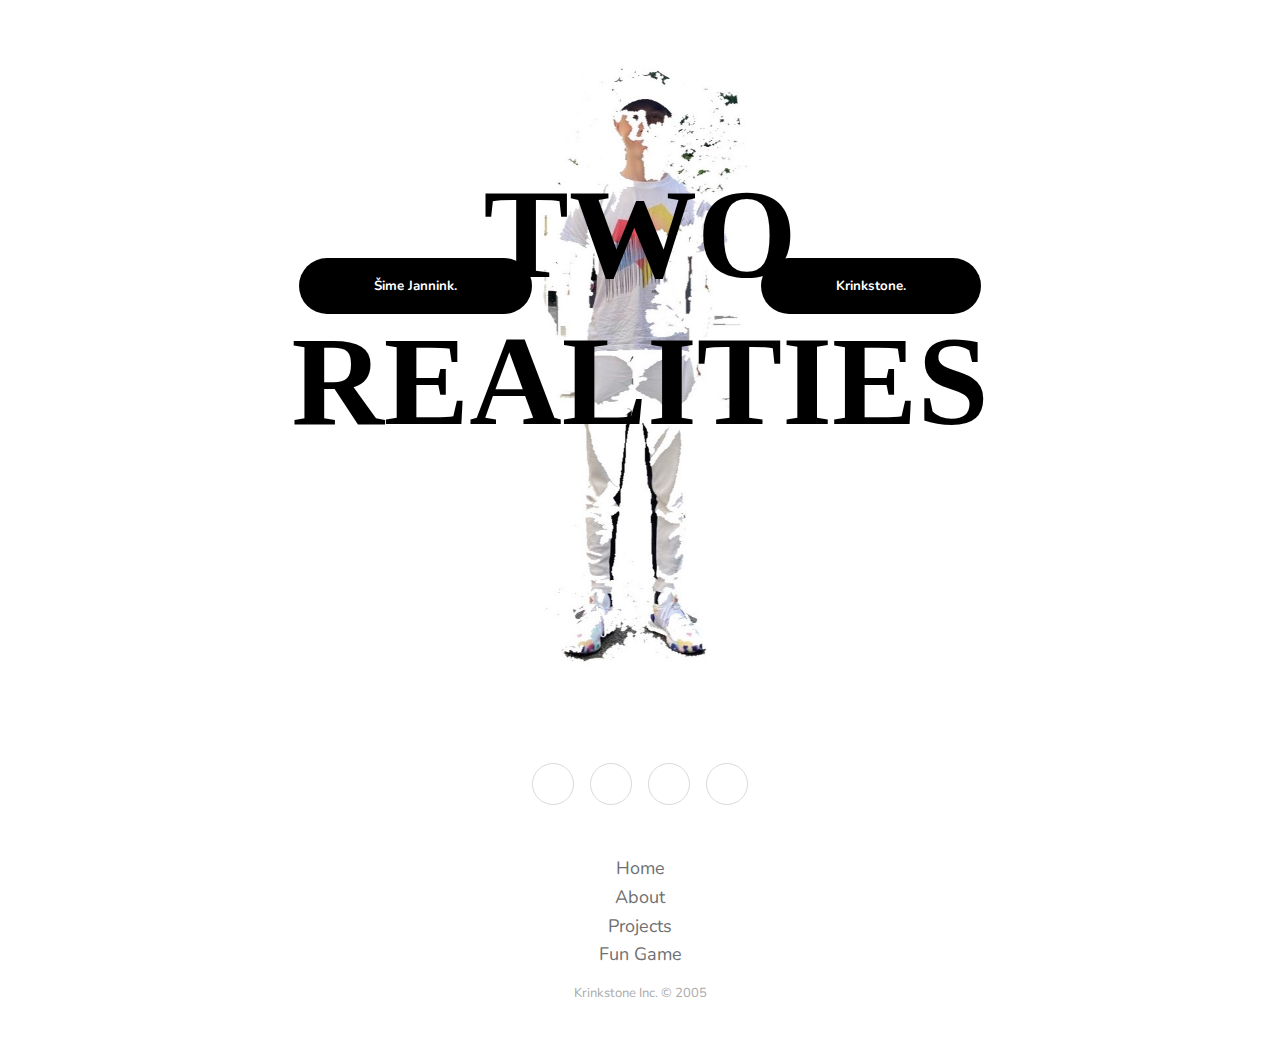
<file: HTML-CSS/AbtMe.html>
<!DOCTYPE html>
<html>
    <head>
        <link rel="preconnect" href="https://fonts.googleapis.com">
        <link rel="preconnect" href="https://fonts.gstatic.com" crossorigin>
        <link href="https://fonts.googleapis.com/css2?family=Nunito:ital,wght@0,300;1,600&display=swap" rel="stylesheet">
    </head>
<meta charset="UTF-8">
<meta name="viewport" content="width=device-width, initial-scale=1.0">
<link rel="stylesheet" href="Opmaak.css">
<title>About me</title>
<body class="body">
    <div class="container">
        <h1 class="twome">TWO REALITIES</h1>
        <img class="image" src="IMG/WhatsApp Image 2021-07-31 at 16.33.28.jpeg" style="max-width: 100%;"> 
        <button class="text" onclick="window.location.href='krinkstone.html'">  
            <div>
                <h4>Krinkstone.</h4>
            </div>
        </button>
        <button class="textosti" onclick="window.location.href='jannink.html'">
            <div>
                <h4>Šime Jannink.</h4>
            </div>
        </button>
    </div>
    <div class="footer-basic">
        <footer>
            <div class="social"><a class="twitch" href="https://www.twitch.tv/krinkstone" target=”_blank”></a><a class="discord" href="https://discord.gg/ZUAgESZXbe" target=”_blank”></a><a class="gfuel" href="https://gfuel.com/" target=”_blank”></a><a class="twitter" href="https://twitter.com/RealKrinkstone" target=”_blank”></div>
            <ul class="list-inline">
                <li class="list-inline-item"><a href="index.html">Home</a></li>
                <li class="list-inline-item"><a href="AbtMe.html">About</a></li>
                <li class="list-inline-item"><a href="portofolio.html">Projects</a></li>
                <li class="list-inline-item"><a href="Game.html">Fun Game</a></li>
            </ul>
            <p class="copyright">Krinkstone Inc. © 2005</p>
        </footer>
    </div>
</body>
</html>
</file>
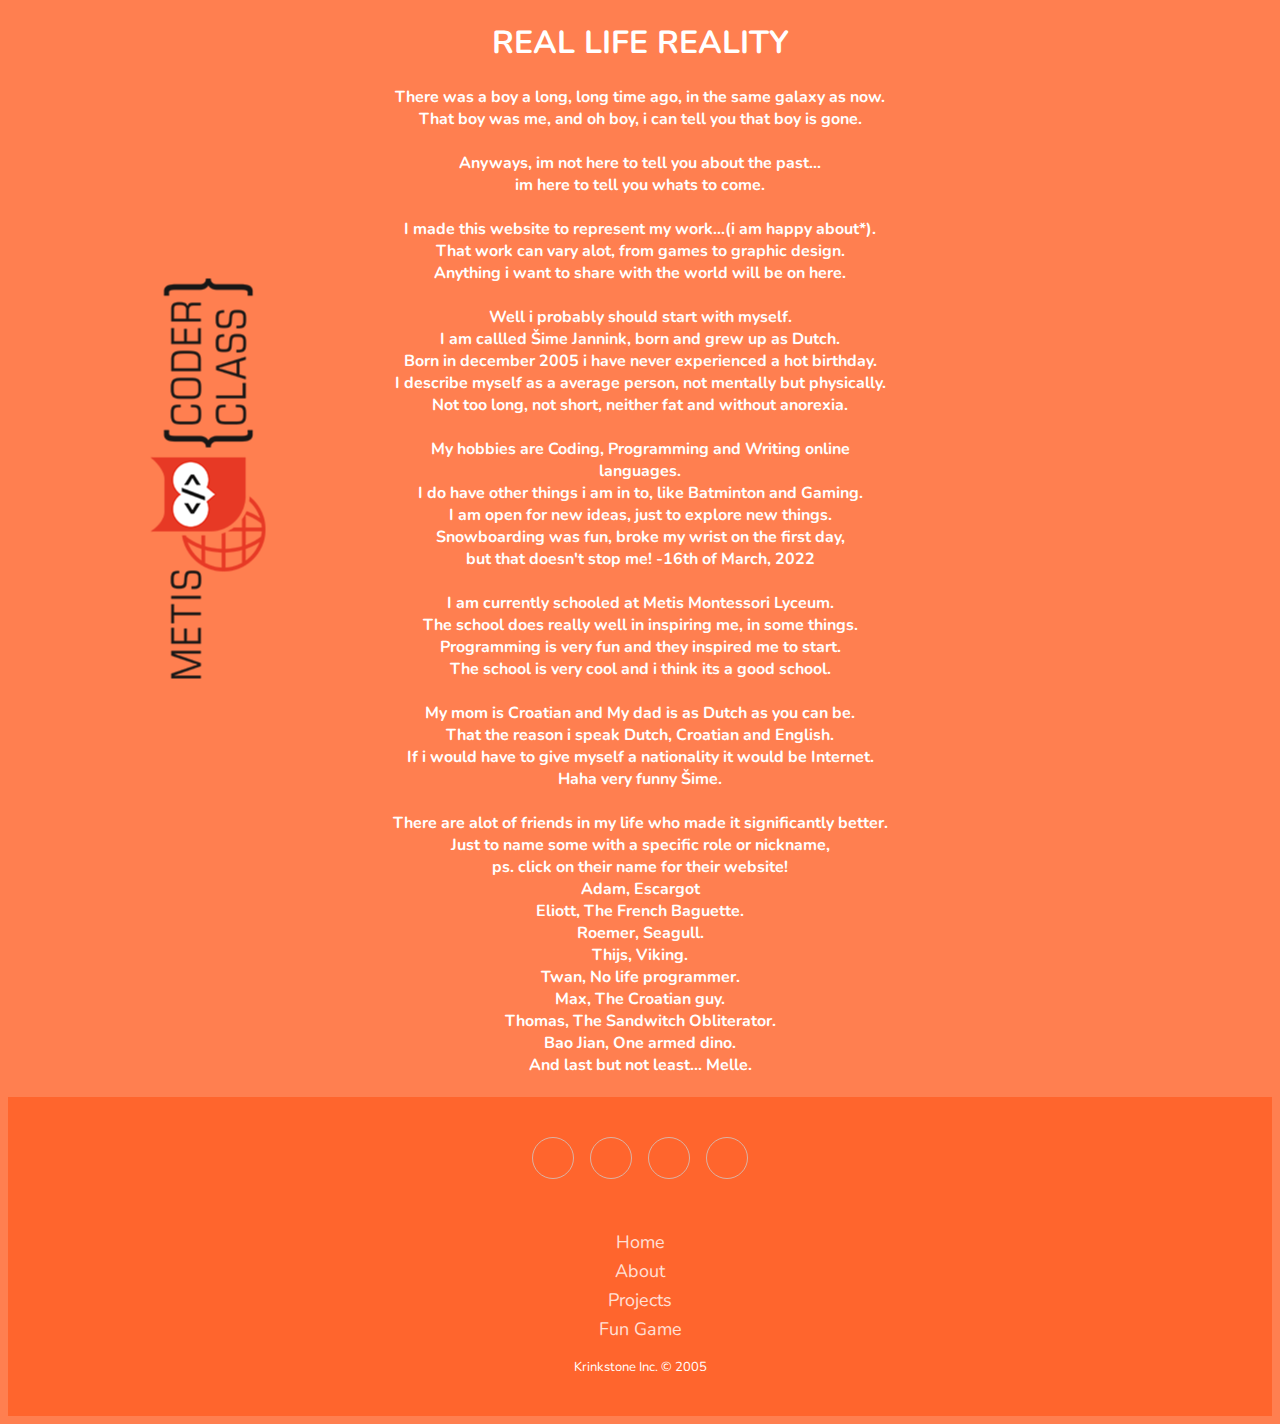
<file: HTML-CSS/jannink.html>
<!DOCTYPE html>
<html>
    <head>
        <link rel="preconnect" href="https://fonts.googleapis.com">
        <link rel="preconnect" href="https://fonts.gstatic.com" crossorigin>
        <link href="https://fonts.googleapis.com/css2?family=Nunito:ital,wght@0,300;1,600&display=swap" rel="stylesheet">
    </head>
<meta charset="UTF-8">
<meta name="viewport" content="width=device-width, initial-scale=1.0">
<link rel="stylesheet" href="Opmaak.css">
<title>jannink</title>
<body class="bodyme">
    <img class="imagethesecond" src="IMG/logo_coderclass.png""> 
    <div class="textme">
        <H1>REAL LIFE REALITY</H1>
        <h4>
            There was a boy a long, long time ago, in the same galaxy as now.<br>
            That boy was me, and oh boy, i can tell you that boy is gone.<br>
            <br>Anyways, im not here to tell you about the past...<br>
            im here to tell you whats to come.<br>   
            <br>I made this website to represent my work...(i am happy about*).<br>
            That work can vary alot, from games to graphic design.<br>
            Anything i want to share with the world will be on here.<br>
            <br>Well i probably should start with myself.<br>
            I am callled Šime Jannink, born and grew up as Dutch.<br>
            Born in december 2005 i have never experienced a hot birthday.<br>
            I describe myself as a average person, not mentally but physically.<br>
            Not too long, not short, neither fat and without anorexia.<br>
            <br>My hobbies are Coding, Programming and Writing online languages.<br>
            I do have other things i am in to, like Batminton and Gaming.<br>
            I am open for new ideas, just to explore new things.<br>
            Snowboarding was fun, broke my wrist on the first day,<br>
            but that doesn't stop me! -16th of March, 2022<br>
            <br>I am currently schooled at Metis Montessori Lyceum.<br>
            The school does really well in inspiring me, in some things.<br>
            Programming is very fun and they inspired me to start.<br>
            The school is very cool and i think its a good school.<br>
            <br>My mom is Croatian and My dad is as Dutch as you can be.<br>
            That the reason i speak Dutch, Croatian and English.<br>
            If i would have to give myself a nationality it would be Internet.<br>
            Haha very funny Šime.<br>
            <br>There are alot of friends in my life who made it significantly better.<br>
            Just to name some with a specific role or nickname,<br>
            ps. click on their name for their website!<br>
            <a href="https://AdamKlerkx.nl">Adam, Escargot</a><br>
            <a href="https://eliottdup.github.io">Eliott, The French Baguette.</a><br>
            Roemer, Seagull.<br>
            Thijs, Viking.<br>
            Twan, No life programmer.<br>
            Max, The Croatian guy.<br>
            Thomas, The Sandwitch Obliterator.<br>
            Bao Jian, One armed dino.<br>
            And last but not least... Melle.<br>
        </h4>
    </div>
    <div ID="purp", class="footer-basic">
        <footer>
            <div class="social"><a class="twitch" href="https://www.twitch.tv/krinkstone" target=”_blank”></a><a class="discord" href="https://discord.gg/ZUAgESZXbe" target=”_blank”></a><a class="gfuel" href="https://gfuel.com/" target=”_blank”></a><a class="twitter" href="https://twitter.com/RealKrinkstone" target=”_blank”></div>
            <ul class="list-inline">
                <li class="list-inline-item"><a href="index.html">Home</a></li>
                <li class="list-inline-item"><a href="AbtMe.html">About</a></li>
                <li class="list-inline-item"><a href="portofolio.html">Projects</a></li>
                <li class="list-inline-item"><a href="Game.html">Fun Game</a></li>
            </ul>
            <p ID="purp", class="copyright">Krinkstone Inc. © 2005</p>
        </footer>
    </div>
</body>
</html>
</file>
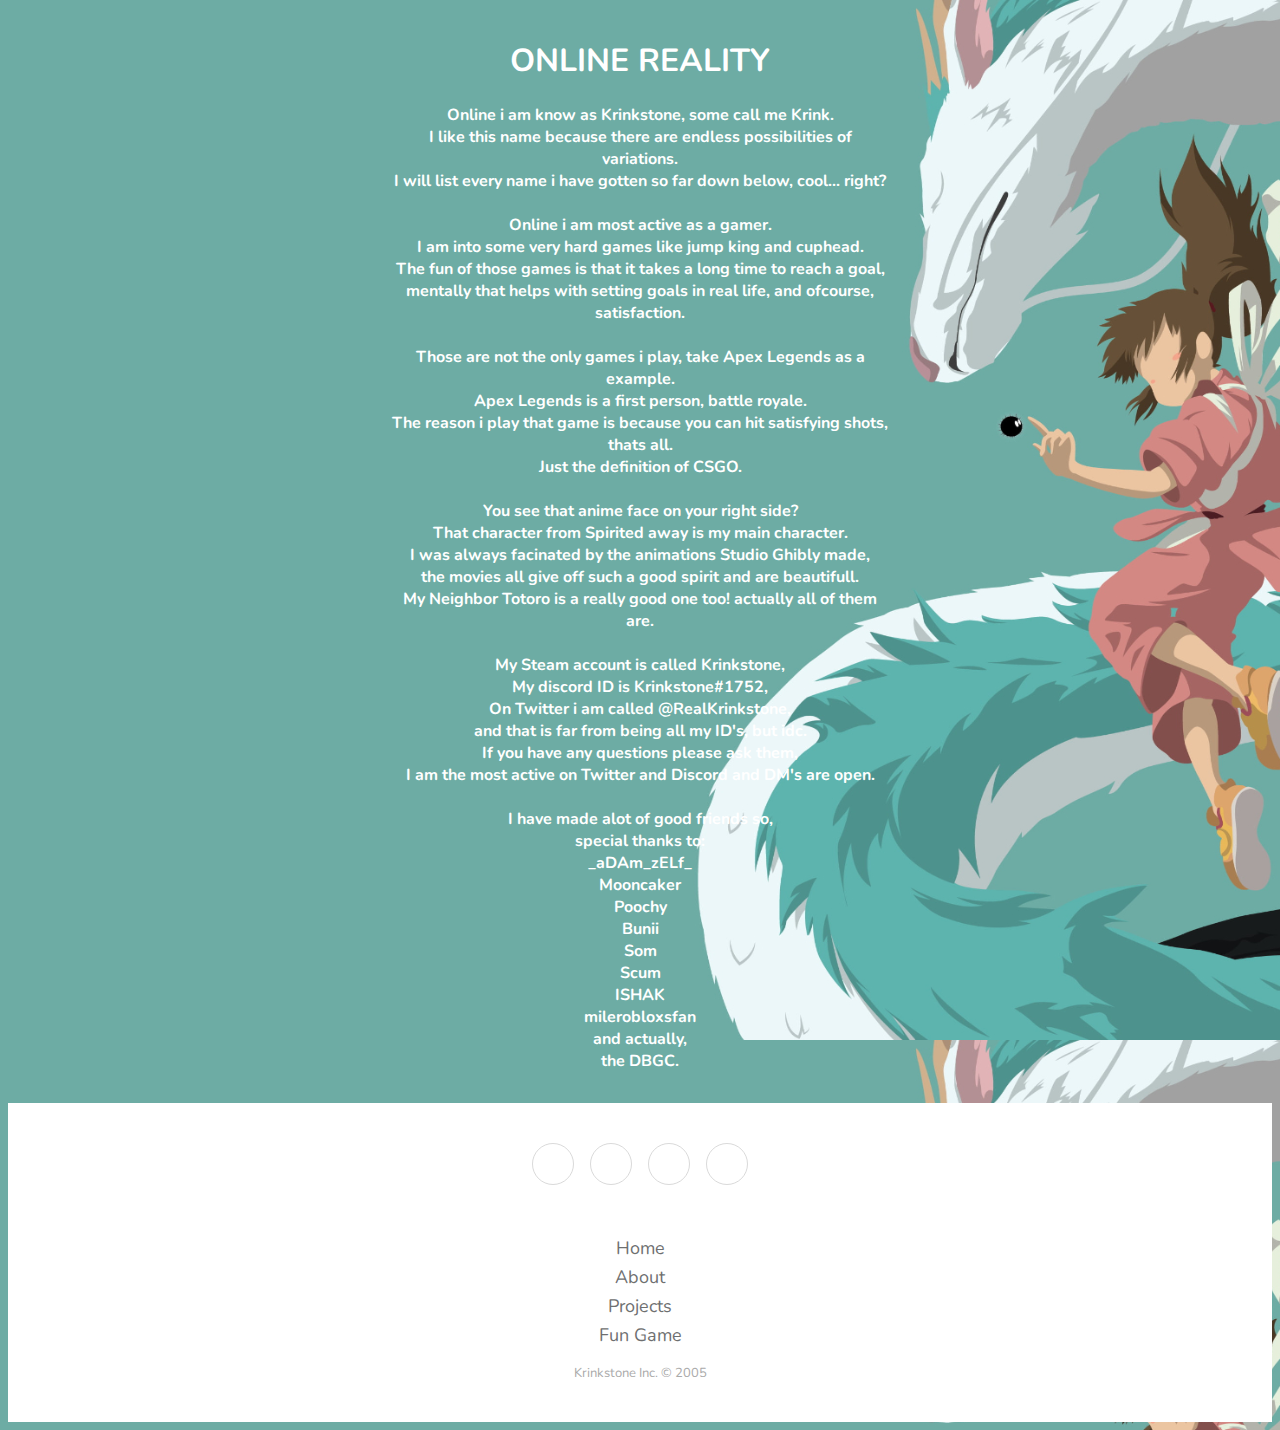
<file: HTML-CSS/krinkstone.html>
<!DOCTYPE html>
<html>
    <head>
        <link rel="preconnect" href="https://fonts.googleapis.com">
        <link rel="preconnect" href="https://fonts.gstatic.com" crossorigin>
        <link href="https://fonts.googleapis.com/css2?family=Nunito:ital,wght@0,300;1,600&display=swap" rel="stylesheet">
    </head>
<meta charset="UTF-8">
<meta name="viewport" content="width=device-width, initial-scale=1.0">
<link rel="stylesheet" href="Opmaak.css">
<title>krinkstone</title>
<body class="krinkcs">
    <div class="textkrink">
        <h1>ONLINE REALITY</h1>
        <h4>
            Online i am know as Krinkstone, some call me Krink. <br>
            I like this name because there are endless possibilities of variations. <br>
            I will list every name i have gotten so far down below, cool... right?<br>
            <br>Online i am most active as a gamer.<br>
            I am into some very hard games like jump king and cuphead. <br>
            The fun of those games is that it takes a long time to reach a goal,<br>
            mentally that helps with setting goals in real life, and ofcourse, satisfaction.<br> 
            <br>Those are not the only games i play, take Apex Legends as a example.<br>
            Apex Legends is a first person, battle royale.<br>
            The reason i play that game is because you can hit satisfying shots, thats all.<br>
            Just the definition of CSGO.<br>
            <br>You see that anime face on your right side?<br>
            That character from Spirited away is my main character.<br>
            I was always facinated by the animations Studio Ghibly made,<br>
            the movies all give off such a good spirit and are beautifull.<br>
            My Neighbor Totoro is a really good one too! actually all of them are.<br>
            <br>My Steam account is called Krinkstone,<br>
            My discord ID is Krinkstone#1752,<br>
            On Twitter i am called @RealKrinkstone,<br>
            and that is far from being all my ID's, but idc.<br>
            If you have any questions please ask them,<br>
            I am the most active on Twitter and Discord and DM's are open.<br>
            <br>I have made alot of good friends so,<br>
            special thanks to:<br>
            _aDAm_zELf_<br>
            Mooncaker<br>
            Poochy<br>
            Bunii<br>
            Som<br>
            Scum<br>
            ISHAK<br>
            milerobloxsfan<br>
            and actually,<br>
            the DBGC.<br>
        </h4>
    </div>
    <div class="footer-basic">
        <footer>
            <div class="social"><a class="twitch" href="https://www.twitch.tv/krinkstone" target=”_blank”></a><a class="discord" href="https://discord.gg/ZUAgESZXbe" target=”_blank”></a><a class="gfuel" href="https://gfuel.com/" target=”_blank”></a><a class="twitter" href="https://twitter.com/RealKrinkstone" target=”_blank”></div>
            <ul class="list-inline">
                <li class="list-inline-item"><a href="index.html">Home</a></li>
                <li class="list-inline-item"><a href="AbtMe.html">About</a></li>
                <li class="list-inline-item"><a href="portofolio.html">Projects</a></li>
                <li class="list-inline-item"><a href="Game.html">Fun Game</a></li>
            </ul>
            <p class="copyright">Krinkstone Inc. © 2005</p>
        </footer>
    </div>
</body>
</html>
</file>
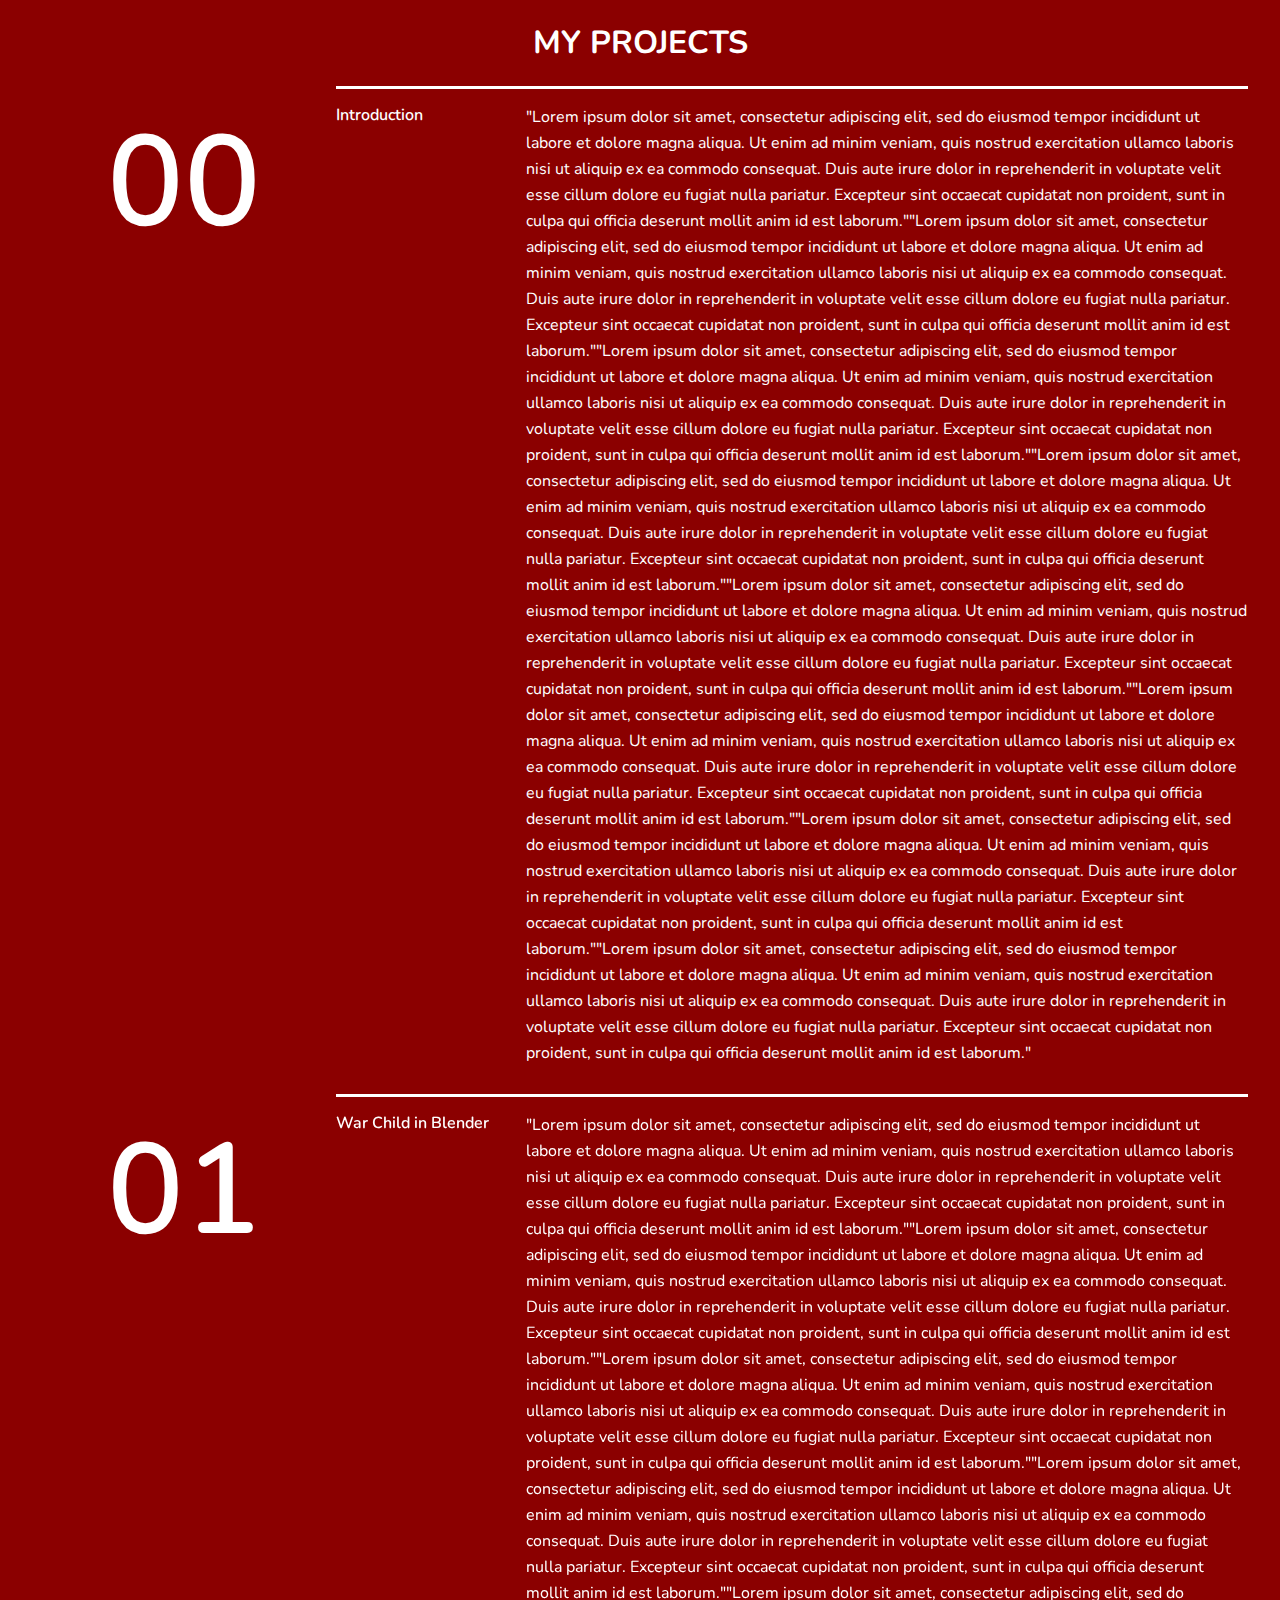
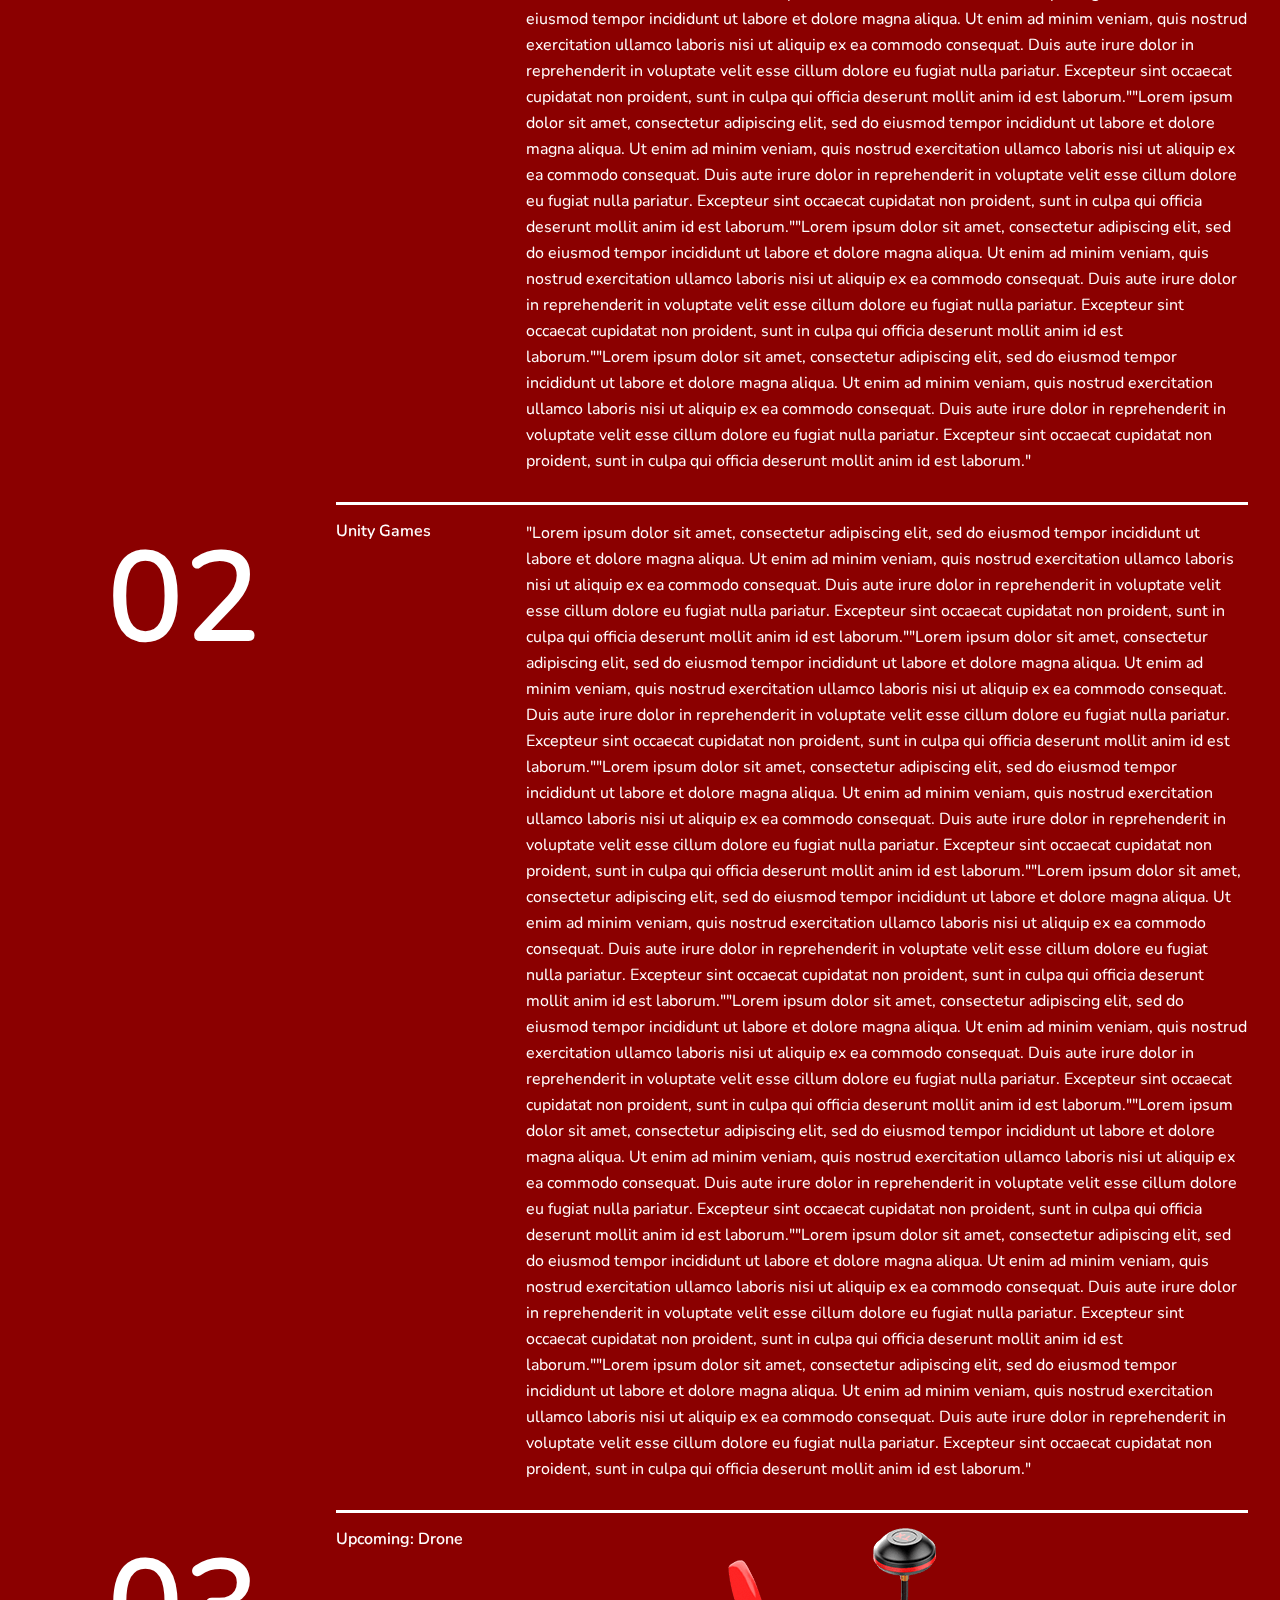
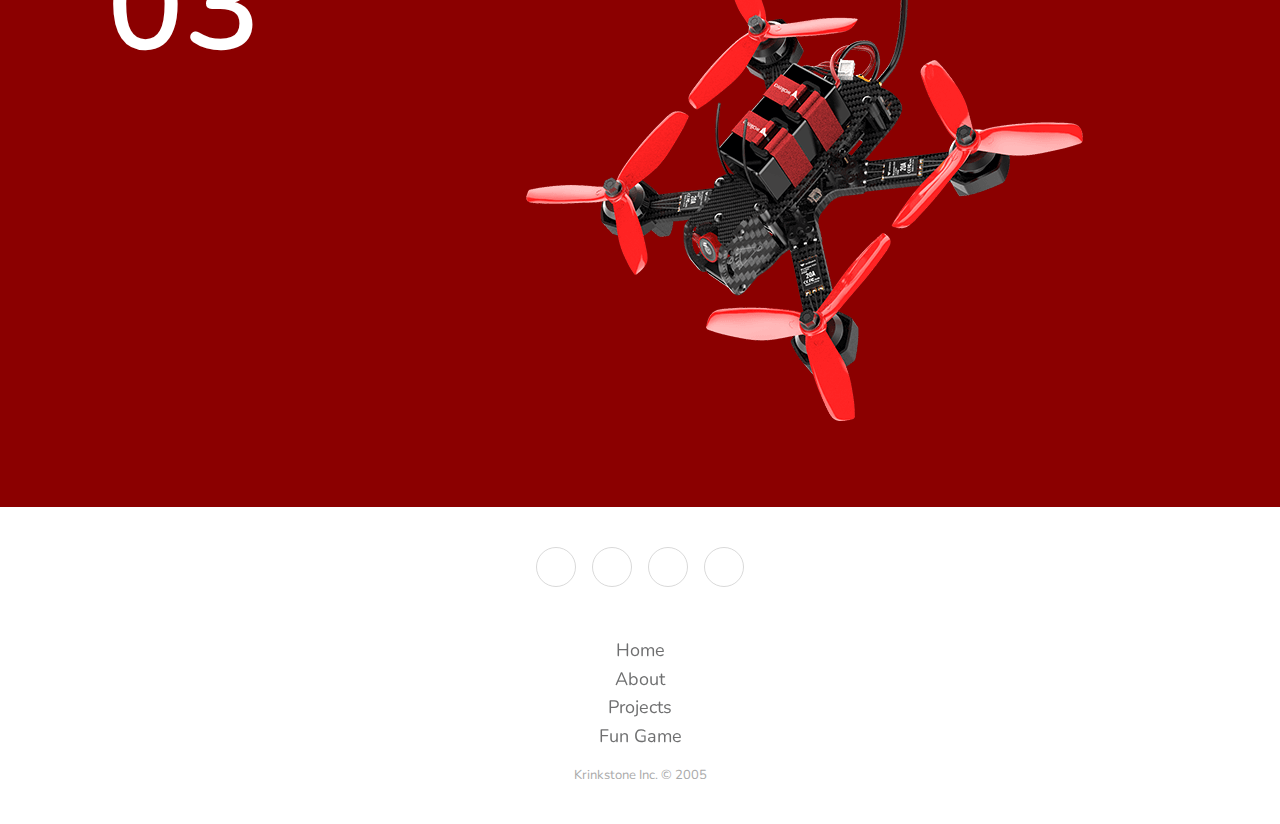
<file: HTML-CSS/portofolio.html>
<!DOCTYPE html>
<html>
    <head>
        <link rel="preconnect" href="https://fonts.googleapis.com">
        <link rel="preconnect" href="https://fonts.gstatic.com" crossorigin>
        <link href="https://fonts.googleapis.com/css2?family=Nunito:ital,wght@0,300;1,600&display=swap" rel="stylesheet">
    </head>
<meta charset="UTF-8">
<meta name="viewport" content="width=device-width, initial-scale=1.0">
<link rel="stylesheet" href="opmaak3.css">
<title>projects</title>
<body class="projectf">
    <div class="container">
        <h1 class="center">MY PROJECTS</h1>
        
        <article class="episode">
          <div class="episode__number">00</div>
          <div class="episode__content">
            <div class="title">Introduction</div>
            <div class="story">
                <p>"Lorem ipsum dolor sit amet, consectetur adipiscing elit, sed do eiusmod tempor incididunt ut labore et dolore magna aliqua. Ut enim ad minim veniam, quis nostrud exercitation ullamco laboris nisi ut aliquip ex ea commodo consequat. Duis aute irure dolor in reprehenderit in voluptate velit esse cillum dolore eu fugiat nulla pariatur. Excepteur sint occaecat cupidatat non proident, sunt in culpa qui officia deserunt mollit anim id est laborum.""Lorem ipsum dolor sit amet, consectetur adipiscing elit, sed do eiusmod tempor incididunt ut labore et dolore magna aliqua. Ut enim ad minim veniam, quis nostrud exercitation ullamco laboris nisi ut aliquip ex ea commodo consequat. Duis aute irure dolor in reprehenderit in voluptate velit esse cillum dolore eu fugiat nulla pariatur. Excepteur sint occaecat cupidatat non proident, sunt in culpa qui officia deserunt mollit anim id est laborum.""Lorem ipsum dolor sit amet, consectetur adipiscing elit, sed do eiusmod tempor incididunt ut labore et dolore magna aliqua. Ut enim ad minim veniam, quis nostrud exercitation ullamco laboris nisi ut aliquip ex ea commodo consequat. Duis aute irure dolor in reprehenderit in voluptate velit esse cillum dolore eu fugiat nulla pariatur. Excepteur sint occaecat cupidatat non proident, sunt in culpa qui officia deserunt mollit anim id est laborum.""Lorem ipsum dolor sit amet, consectetur adipiscing elit, sed do eiusmod tempor incididunt ut labore et dolore magna aliqua. Ut enim ad minim veniam, quis nostrud exercitation ullamco laboris nisi ut aliquip ex ea commodo consequat. Duis aute irure dolor in reprehenderit in voluptate velit esse cillum dolore eu fugiat nulla pariatur. Excepteur sint occaecat cupidatat non proident, sunt in culpa qui officia deserunt mollit anim id est laborum.""Lorem ipsum dolor sit amet, consectetur adipiscing elit, sed do eiusmod tempor incididunt ut labore et dolore magna aliqua. Ut enim ad minim veniam, quis nostrud exercitation ullamco laboris nisi ut aliquip ex ea commodo consequat. Duis aute irure dolor in reprehenderit in voluptate velit esse cillum dolore eu fugiat nulla pariatur. Excepteur sint occaecat cupidatat non proident, sunt in culpa qui officia deserunt mollit anim id est laborum.""Lorem ipsum dolor sit amet, consectetur adipiscing elit, sed do eiusmod tempor incididunt ut labore et dolore magna aliqua. Ut enim ad minim veniam, quis nostrud exercitation ullamco laboris nisi ut aliquip ex ea commodo consequat. Duis aute irure dolor in reprehenderit in voluptate velit esse cillum dolore eu fugiat nulla pariatur. Excepteur sint occaecat cupidatat non proident, sunt in culpa qui officia deserunt mollit anim id est laborum.""Lorem ipsum dolor sit amet, consectetur adipiscing elit, sed do eiusmod tempor incididunt ut labore et dolore magna aliqua. Ut enim ad minim veniam, quis nostrud exercitation ullamco laboris nisi ut aliquip ex ea commodo consequat. Duis aute irure dolor in reprehenderit in voluptate velit esse cillum dolore eu fugiat nulla pariatur. Excepteur sint occaecat cupidatat non proident, sunt in culpa qui officia deserunt mollit anim id est laborum.""Lorem ipsum dolor sit amet, consectetur adipiscing elit, sed do eiusmod tempor incididunt ut labore et dolore magna aliqua. Ut enim ad minim veniam, quis nostrud exercitation ullamco laboris nisi ut aliquip ex ea commodo consequat. Duis aute irure dolor in reprehenderit in voluptate velit esse cillum dolore eu fugiat nulla pariatur. Excepteur sint occaecat cupidatat non proident, sunt in culpa qui officia deserunt mollit anim id est laborum."</p>
            </div>
          </div>
        </article>
        
        <article class="episode">
          <div class="episode__number">01</div>
          <div class="episode__content">
            <div class="title">War Child in Blender</div>
            <div class="story">
                <p>"Lorem ipsum dolor sit amet, consectetur adipiscing elit, sed do eiusmod tempor incididunt ut labore et dolore magna aliqua. Ut enim ad minim veniam, quis nostrud exercitation ullamco laboris nisi ut aliquip ex ea commodo consequat. Duis aute irure dolor in reprehenderit in voluptate velit esse cillum dolore eu fugiat nulla pariatur. Excepteur sint occaecat cupidatat non proident, sunt in culpa qui officia deserunt mollit anim id est laborum.""Lorem ipsum dolor sit amet, consectetur adipiscing elit, sed do eiusmod tempor incididunt ut labore et dolore magna aliqua. Ut enim ad minim veniam, quis nostrud exercitation ullamco laboris nisi ut aliquip ex ea commodo consequat. Duis aute irure dolor in reprehenderit in voluptate velit esse cillum dolore eu fugiat nulla pariatur. Excepteur sint occaecat cupidatat non proident, sunt in culpa qui officia deserunt mollit anim id est laborum.""Lorem ipsum dolor sit amet, consectetur adipiscing elit, sed do eiusmod tempor incididunt ut labore et dolore magna aliqua. Ut enim ad minim veniam, quis nostrud exercitation ullamco laboris nisi ut aliquip ex ea commodo consequat. Duis aute irure dolor in reprehenderit in voluptate velit esse cillum dolore eu fugiat nulla pariatur. Excepteur sint occaecat cupidatat non proident, sunt in culpa qui officia deserunt mollit anim id est laborum.""Lorem ipsum dolor sit amet, consectetur adipiscing elit, sed do eiusmod tempor incididunt ut labore et dolore magna aliqua. Ut enim ad minim veniam, quis nostrud exercitation ullamco laboris nisi ut aliquip ex ea commodo consequat. Duis aute irure dolor in reprehenderit in voluptate velit esse cillum dolore eu fugiat nulla pariatur. Excepteur sint occaecat cupidatat non proident, sunt in culpa qui officia deserunt mollit anim id est laborum.""Lorem ipsum dolor sit amet, consectetur adipiscing elit, sed do eiusmod tempor incididunt ut labore et dolore magna aliqua. Ut enim ad minim veniam, quis nostrud exercitation ullamco laboris nisi ut aliquip ex ea commodo consequat. Duis aute irure dolor in reprehenderit in voluptate velit esse cillum dolore eu fugiat nulla pariatur. Excepteur sint occaecat cupidatat non proident, sunt in culpa qui officia deserunt mollit anim id est laborum.""Lorem ipsum dolor sit amet, consectetur adipiscing elit, sed do eiusmod tempor incididunt ut labore et dolore magna aliqua. Ut enim ad minim veniam, quis nostrud exercitation ullamco laboris nisi ut aliquip ex ea commodo consequat. Duis aute irure dolor in reprehenderit in voluptate velit esse cillum dolore eu fugiat nulla pariatur. Excepteur sint occaecat cupidatat non proident, sunt in culpa qui officia deserunt mollit anim id est laborum.""Lorem ipsum dolor sit amet, consectetur adipiscing elit, sed do eiusmod tempor incididunt ut labore et dolore magna aliqua. Ut enim ad minim veniam, quis nostrud exercitation ullamco laboris nisi ut aliquip ex ea commodo consequat. Duis aute irure dolor in reprehenderit in voluptate velit esse cillum dolore eu fugiat nulla pariatur. Excepteur sint occaecat cupidatat non proident, sunt in culpa qui officia deserunt mollit anim id est laborum.""Lorem ipsum dolor sit amet, consectetur adipiscing elit, sed do eiusmod tempor incididunt ut labore et dolore magna aliqua. Ut enim ad minim veniam, quis nostrud exercitation ullamco laboris nisi ut aliquip ex ea commodo consequat. Duis aute irure dolor in reprehenderit in voluptate velit esse cillum dolore eu fugiat nulla pariatur. Excepteur sint occaecat cupidatat non proident, sunt in culpa qui officia deserunt mollit anim id est laborum."</p>
            </div>
          </div>
        </article>
        
        <article class="episode">
          <div class="episode__number">02</div>
          <div class="episode__content">
            <div class="title">Unity Games</div>
            <div class="story">
                <p>"Lorem ipsum dolor sit amet, consectetur adipiscing elit, sed do eiusmod tempor incididunt ut labore et dolore magna aliqua. Ut enim ad minim veniam, quis nostrud exercitation ullamco laboris nisi ut aliquip ex ea commodo consequat. Duis aute irure dolor in reprehenderit in voluptate velit esse cillum dolore eu fugiat nulla pariatur. Excepteur sint occaecat cupidatat non proident, sunt in culpa qui officia deserunt mollit anim id est laborum.""Lorem ipsum dolor sit amet, consectetur adipiscing elit, sed do eiusmod tempor incididunt ut labore et dolore magna aliqua. Ut enim ad minim veniam, quis nostrud exercitation ullamco laboris nisi ut aliquip ex ea commodo consequat. Duis aute irure dolor in reprehenderit in voluptate velit esse cillum dolore eu fugiat nulla pariatur. Excepteur sint occaecat cupidatat non proident, sunt in culpa qui officia deserunt mollit anim id est laborum.""Lorem ipsum dolor sit amet, consectetur adipiscing elit, sed do eiusmod tempor incididunt ut labore et dolore magna aliqua. Ut enim ad minim veniam, quis nostrud exercitation ullamco laboris nisi ut aliquip ex ea commodo consequat. Duis aute irure dolor in reprehenderit in voluptate velit esse cillum dolore eu fugiat nulla pariatur. Excepteur sint occaecat cupidatat non proident, sunt in culpa qui officia deserunt mollit anim id est laborum.""Lorem ipsum dolor sit amet, consectetur adipiscing elit, sed do eiusmod tempor incididunt ut labore et dolore magna aliqua. Ut enim ad minim veniam, quis nostrud exercitation ullamco laboris nisi ut aliquip ex ea commodo consequat. Duis aute irure dolor in reprehenderit in voluptate velit esse cillum dolore eu fugiat nulla pariatur. Excepteur sint occaecat cupidatat non proident, sunt in culpa qui officia deserunt mollit anim id est laborum.""Lorem ipsum dolor sit amet, consectetur adipiscing elit, sed do eiusmod tempor incididunt ut labore et dolore magna aliqua. Ut enim ad minim veniam, quis nostrud exercitation ullamco laboris nisi ut aliquip ex ea commodo consequat. Duis aute irure dolor in reprehenderit in voluptate velit esse cillum dolore eu fugiat nulla pariatur. Excepteur sint occaecat cupidatat non proident, sunt in culpa qui officia deserunt mollit anim id est laborum.""Lorem ipsum dolor sit amet, consectetur adipiscing elit, sed do eiusmod tempor incididunt ut labore et dolore magna aliqua. Ut enim ad minim veniam, quis nostrud exercitation ullamco laboris nisi ut aliquip ex ea commodo consequat. Duis aute irure dolor in reprehenderit in voluptate velit esse cillum dolore eu fugiat nulla pariatur. Excepteur sint occaecat cupidatat non proident, sunt in culpa qui officia deserunt mollit anim id est laborum.""Lorem ipsum dolor sit amet, consectetur adipiscing elit, sed do eiusmod tempor incididunt ut labore et dolore magna aliqua. Ut enim ad minim veniam, quis nostrud exercitation ullamco laboris nisi ut aliquip ex ea commodo consequat. Duis aute irure dolor in reprehenderit in voluptate velit esse cillum dolore eu fugiat nulla pariatur. Excepteur sint occaecat cupidatat non proident, sunt in culpa qui officia deserunt mollit anim id est laborum.""Lorem ipsum dolor sit amet, consectetur adipiscing elit, sed do eiusmod tempor incididunt ut labore et dolore magna aliqua. Ut enim ad minim veniam, quis nostrud exercitation ullamco laboris nisi ut aliquip ex ea commodo consequat. Duis aute irure dolor in reprehenderit in voluptate velit esse cillum dolore eu fugiat nulla pariatur. Excepteur sint occaecat cupidatat non proident, sunt in culpa qui officia deserunt mollit anim id est laborum."</p>
            </div>
          </div>
        </article>
        
        <article class="episode">
          <div class="episode__number">03</div>
          <div class="episode__content">
            <div class="title">Upcoming: Drone</div>
            <div class="story">
                <p><img class="image" src="IMG/drone.png"> </p>
            </div>
          </div>
        </article>
      </div>
    <div ID="secondfooter", class="footer-basic">
        <footer>
            <div class="social"><a class="twitch" href="https://www.twitch.tv/krinkstone" target=”_blank”></a><a class="discord" href="https://discord.gg/ZUAgESZXbe" target=”_blank”></a><a class="gfuel" href="https://gfuel.com/" target=”_blank”></a><a class="twitter" href="https://twitter.com/RealKrinkstone" target=”_blank”></div>
            <ul class="list-inline">
                <li class="list-inline-item"><a href="index.html">Home</a></li>
                <li class="list-inline-item"><a href="AbtMe.html">About</a></li>
                <li class="list-inline-item"><a href="portofolio.html">Projects</a></li>
                <li class="list-inline-item"><a href="Game.html">Fun Game</a></li>
            </ul>
            <p ID="secondfooter", class="copyright">Krinkstone Inc. © 2005</p>
        </footer>
    </div>
</body>
</html>
</file>
<file: HTML-CSS/Opmaak.css>
.reye:hover {
    fill: #6DAEA7
    ;
}
.leye:hover {
    fill: coral
}
.mouth:hover {
    fill: darkred
}
.container { /*Both buttons...*/
  position: relative;
}
.projectf { /*project page css*/  
  background-color: darkgoldenrod;
}
#secondfooter {
  background-color: rgb(155, 111, 1);
  color: white;
} 
.image { /*Background About page*/
  height: auto;
  width: 100%;
  z-index: -1;
}
.imagethesecond { /*background jannnink page*/
  height: auto;
  max-height: 50%;
  position: absolute;
  transform: rotate(270deg);
  margin-top: 400px;
}
.krinkcs { /*Background Krinkstone page*/
  background-image: url(IMG/wallpaper.jpg);
  background-size: 130%;
}
.textkrink { /*Description Krinkstone*/
  font-family: 'Nunito', sant-serif;
  max-width: 500px;
  text-align: center;
  margin: auto;
  width: 50%;
  padding: 10px;
  color: white;
}
.textme { /*Description Jannink*/
  font-family: 'Nunito', sant-serif;
  max-width: 500px;
  text-align: center;
  margin: auto;
  width: 50%;
  padding: 10;
}
.text { /*Krinkstone button*/
  position: absolute;
  top: 35%;
  right: 23%;
  background-color: black;
  color: white;
  padding-left: 75px;
  padding-right: 75px;
  border-radius: 40px;
  font-family: 'Nunito', sant-serif;
  border: none;
}
.text:hover { /*Krinkstone button hover*/
  background-color: red;
  opacity: .5;
}
.textosti { /*Jannink button*/
  position: absolute;
  top: 35%;
  left: 23%;
  background-color: black;
  color: white;
  padding-left: 75px;
  padding-right: 75px;
  border-radius: 40px;
  font-family: 'Nunito', sant-serif;
  border: none;
}
.textosti:hover { /*Jannink button hover*/
  background-color: red;
  opacity: .5;
}
.footer-basic { /*Footer Css*/
    font-family: 'Nunito', sant-serif;
    padding:40px 0;
    background-color:#ffffff;
    color:#4b4c4d;
  }
  
  .footer-basic ul {
    padding:0;
    list-style:none;
    text-align:center;
    font-size:18px;
    line-height:1.6;
    margin-bottom:0;
  }
  
  .footer-basic li {
    padding:0 10px;
  }
  
  .footer-basic ul a {
    color:inherit;
    text-decoration:none;
    opacity:0.8;
  }
  
  .footer-basic ul a:hover {
    opacity:1;
  }
  
  .footer-basic .social {
    text-align:center;
    padding-bottom:25px;
  }
  
  .footer-basic .social > a {
    font-size:24px;
    width:40px;
    height:40px;
    line-height:40px;
    display:inline-block;
    text-align:center;
    border-radius:50%;
    border:1px solid #ccc;
    margin:0 8px;
    color:inherit;
    opacity:0.75;
  }
  
  .footer-basic .social > a:hover {
    opacity:0.9;
  }
  
  .footer-basic .copyright {
    margin-top:15px;
    text-align:center;
    font-size:13px;
    color:#aaa;
    margin-bottom:0;
  }
  .twitter {
      background-image: url("D:/Drivers/Saved Pictures/wallpaper&logo/Twitterbackgrnd.png");
      background-size: cover;
  }
  .gfuel {
      background-image: url("D:/Drivers/Saved Pictures/wallpaper&logo/GFUELlogo.jpg");
      background-size: cover;
  }
  .discord {
      background-image: url("D:/Drivers/Saved Pictures/wallpaper&logo/DISCORDLOGO.png");
      background-size: cover;
  }
  .twitch {
      background-image: url("D:/Drivers/Saved Pictures/wallpaper&logo/TWITCH.png");
      background-size: cover;
  }
.twome { /*The Resising text on about page*/
  font-size:10vw;
  position: absolute;
  top: 30%;
  left: 50%;
  transform: translate(-50%, -50%);
  text-align: center;
}
.bodyme {
  background-color: coral;
  color: white;
}
#purp {
  background-color: rgb(255, 101, 45);
  color: white;
}
a:link {
  text-decoration: none;
  color: white;
}
a:visited {
  text-decoration: none;
  color: white;
}
a:hover {
  text-decoration: none;
  color: rgb(167, 0, 0);
} 
a:active {
  text-decoration: none;
}
.blockjuan {
  text-align: center;
  margin-right:50%;
}
.blocktwo {
  background-color: rgb(155, 111, 1);
  width: 50%;
  text-align: center;
  color: white;
  margin-left: 50%;
}
</file>
<file: HTML-CSS/opmaak3.css>
.footer-basic { /*Footer Css*/
    font-family: 'Nunito', sant-serif;
    padding:40px 0;
    background-color:#ffffff;
    color:#4b4c4d;
    width: 100%;
    margin-top: 50px;
  }
  
  .footer-basic ul {
    padding:0;
    list-style:none;
    text-align:center;
    font-size:18px;
    line-height:1.6;
    margin-bottom:0;
  }
  
  .footer-basic li {
    padding:0 10px;
  }
  
  .footer-basic ul a {
    color:inherit;
    text-decoration:none;
    opacity:0.8;
  }
  
  .footer-basic ul a:hover {
    opacity:1;
  }
  
  .footer-basic .social {
    text-align:center;
    padding-bottom:25px;
  }
  
  .footer-basic .social > a {
    font-size:24px;
    width:40px;
    height:40px;
    line-height:40px;
    display:inline-block;
    text-align:center;
    border-radius:50%;
    border:1px solid #ccc;
    margin:0 8px;
    color:inherit;
    opacity:0.75;
  }
  
  .footer-basic .social > a:hover {
    opacity:0.9;
  }
  
  .footer-basic .copyright {
    margin-top:15px;
    text-align:center;
    font-size:13px;
    color:#aaa;
    margin-bottom:0;
  }
  .twitter {
      background-image: url("D:/Drivers/Saved Pictures/wallpaper&logo/Twitterbackgrnd.png");
      background-size: cover;
  }
  .gfuel {
      background-image: url("D:/Drivers/Saved Pictures/wallpaper&logo/GFUELlogo.jpg");
      background-size: cover;
  }
  .discord {
      background-image: url("D:/Drivers/Saved Pictures/wallpaper&logo/DISCORDLOGO.png");
      background-size: cover;
  }
  .twitch {
      background-image: url("D:/Drivers/Saved Pictures/wallpaper&logo/TWITCH.png");
      background-size: cover;
  }
  *,
  *::before,
  *::after {
    box-sizing: border-box;
  }
  
  body {
    background: darkred;
    color: #fff;
    font-family: 'Nunito', sans-serif;
    margin: 0;
  }
  
  p {
    margin: 0 0 13px 0;
  }
  
  a {
    color: #fff;
  }
  
  .center { text-align: center; }
  
  .container {
    width: 95%;
    max-width: 1220px;
    margin: 0 auto;
  }
  
  .episode {
    display: grid;
    grid-template-columns: 1fr 3fr;
    position: relative;
  }
  
  .episode__number {
    font-size: 10vw;
    font-weight: 600;
    padding: 10px 0;
    position: sticky;
    top: 0;
    text-align: center;
    height: calc(10vw + 20px);
    transition: all 0.2s ease-in;
  }
  
  .episode__content {
    border-top: 3px solid #fff;
    display: grid;
    grid-template-columns: 1fr 4fr;
    grid-gap: 10px;
    padding: 15px 0;
  }
  
  .episode__content .title {
    font-weight: 600
  }
  
  .episode__content .story {
    line-height: 26px;
  }
  
  @media (max-width: 600px) {
    .episode__content {
      grid-template-columns: 1fr;
    }
  }
  
  @media (max-width: 576px) {
    .episode__content .story {
      font-size: 15px;
    }
  }
</file>
